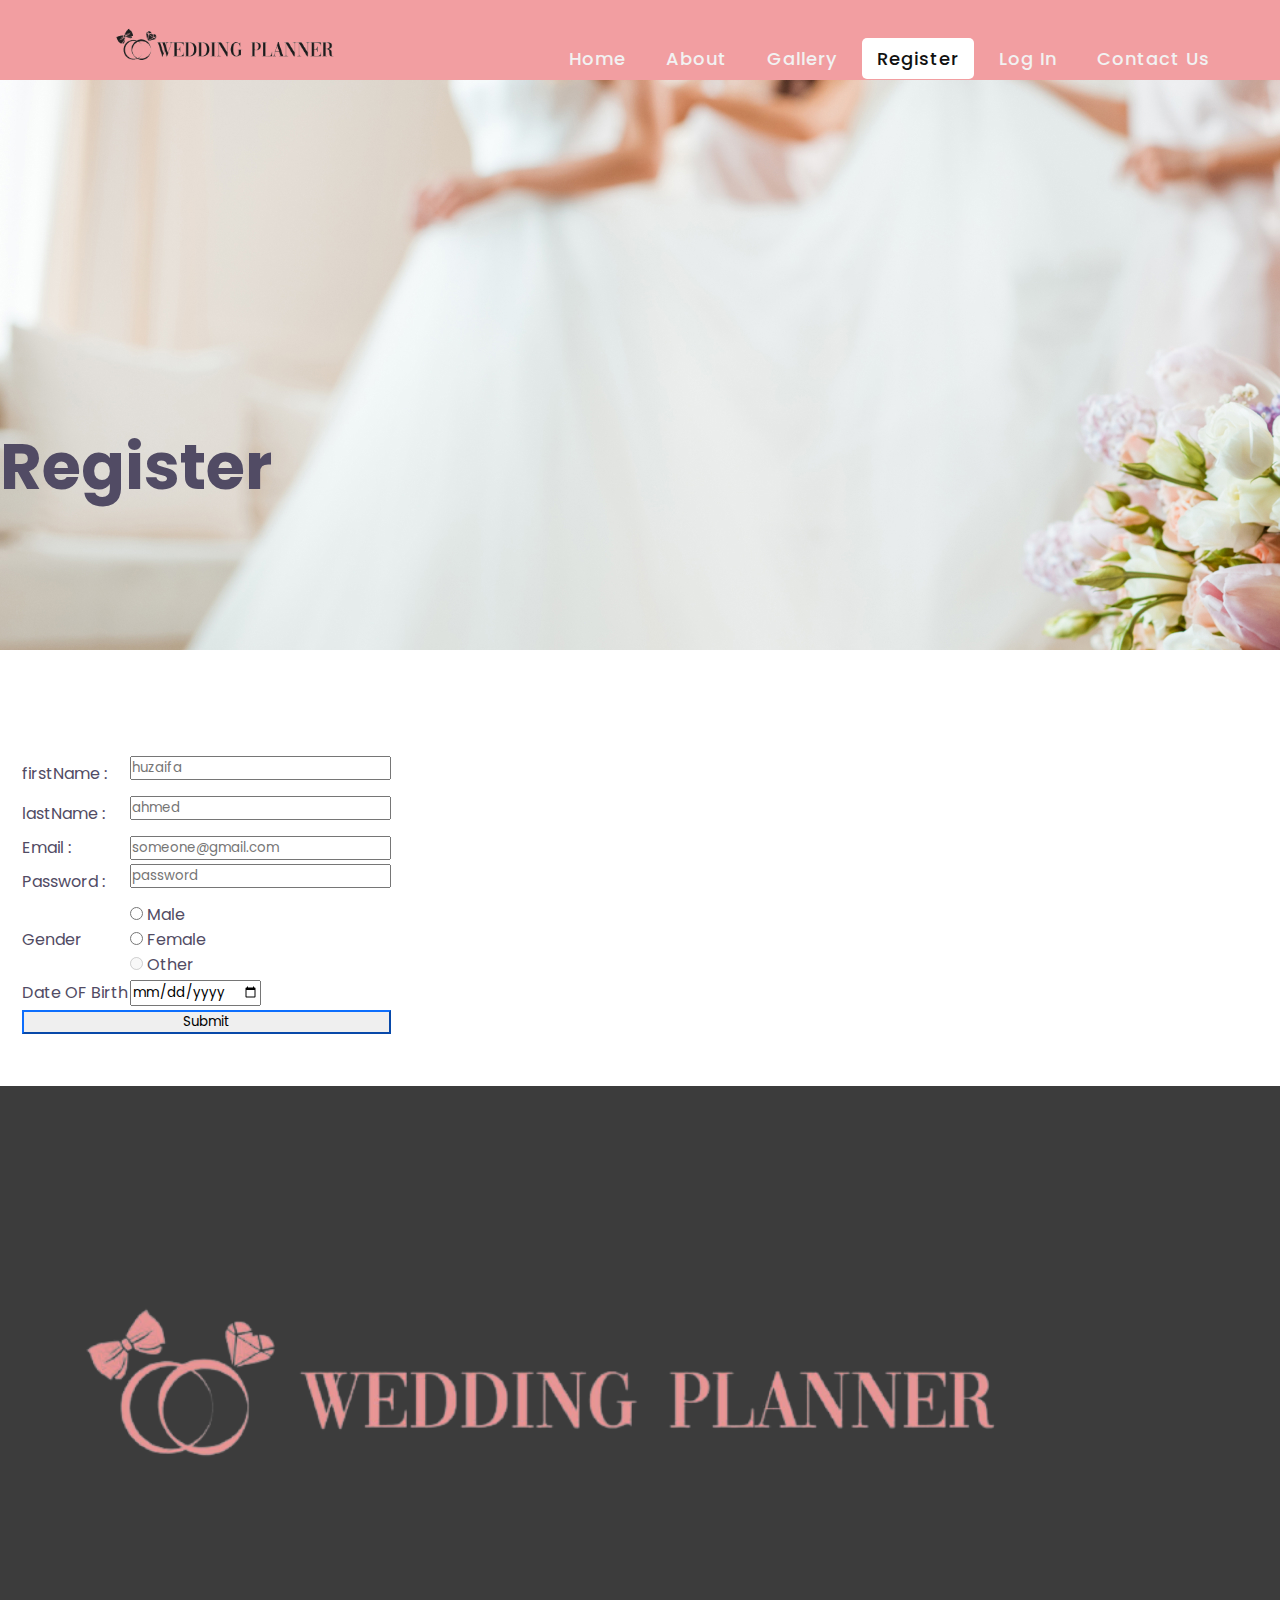
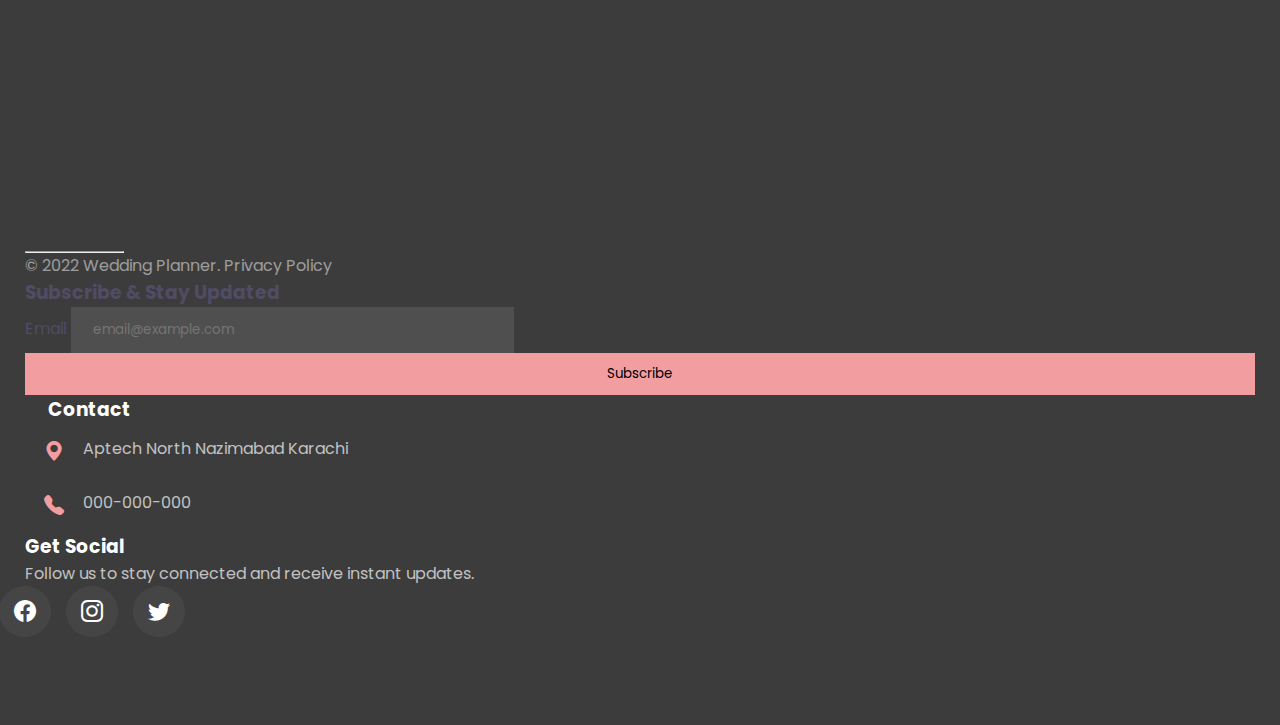
<file: register.html>
<!DOCTYPE html>
<html lang="en">

<head>
    <meta charset="UTF-8">
    <meta http-equiv="X-UA-Compatible" content="IE=edge">
    <meta name="viewport" content="width=device-width, initial-scale=1.0">
    <title>Register</title>
    <!-- css -->
    <link rel="stylesheet" href="style.css">
    <link rel="stylesheet" href="style-5.css">
    <link rel="stylesheet" href="style-2.css">
    <link rel="stylesheet" href="gallery.css">
    <link rel="stylesheet" href="register.css">
    <!-- bootstrap cdn-->
    <link href="https://cdn.jsdelivr.net/npm/bootstrap@5.1.3/dist/css/bootstrap.min.css" rel="stylesheet" integrity="sha384-1BmE4kWBq78iYhFldvKuhfTAU6auU8tT94WrHftjDbrCEXSU1oBoqyl2QvZ6jIW3" crossorigin="anonymous">
    <script src="https://cdn.jsdelivr.net/npm/bootstrap@5.1.3/dist/js/bootstrap.bundle.min.js" integrity="sha384-ka7Sk0Gln4gmtz2MlQnikT1wXgYsOg+OMhuP+IlRH9sENBO0LRn5q+8nbTov4+1p" crossorigin="anonymous"></script>
    <!-- Jquery cdn -->
    <script src="https://code.jquery.com/jquery-3.6.0.js"></script>
    <!-- font awesome -->
    <link rel="stylesheet" href="https://cdnjs.cloudflare.com/ajax/libs/font-awesome/4.7.0/css/font-awesome.min.css">
    <!-- bootstrap icon -->
    <link rel="stylesheet" href="https://cdn.jsdelivr.net/npm/bootstrap-icons@1.7.2/font/bootstrap-icons.css">
    <!-- font awesome -->
    <link rel="stylesheet" href="https://cdnjs.cloudflare.com/ajax/libs/font-awesome/4.7.0/css/font-awesome.min.css">
    <!-- navigation -->
    <link rel="stylesheet" href="https://cdnjs.cloudflare.com/ajax/libs/font-awesome/5.15.3/css/all.min.css" />
    <script>
        function alert() {
            document.getElementsByTagName('h1').style.display = "";
        }
    </script>
</head>

<body>
    <h1 style="display: none;">hello</h1>
    <!-- navigation bar -->
    <nav>
        <div class="logo">
            <img src="images/black-logo.png" id="nav-logos" class="img-fluid nav-logo" alt="">
        </div>
        <input type="checkbox" id="click">
        <label for="click" class="menu-btn">
            <i class="fas fa-bars"></i>
        </label>
        <ul>
            <li><a href="index.html">Home</a></li>
            <li><a href="about.html">About</a></li>
            <li><a href="gallery.html">Gallery</a></li>
            <li><a class="active" href="register.html">Register</a></li>
            <li><a href="signlog.html">Log In</a></li>
            <li><a href="contact.html">Contact Us</a></li>
        </ul>
    </nav>
    <div class="header-img material-parallax parallax ">
        <img src="images/page-img.jpg " class="img-fluid">
    </div>
    <div class="container">
        <div class="row text-center hide justify-content-center">
            <!-- <div class="col-12 col-lg-9"> -->
            <h1 class="contact-heading">Register</h1>
        </div>
        <!-- </div> -->
    </div>

    <form class="form hide" onsubmit="return validation()">
        <table class="table table-hover table-bordered text-center justify-content-center">
            <tr>
                <td><label>firstName :</label></td>
                <td><input class="form-control" type="text" id="username" placeholder="huzaifa">
                    <p id="username-error" class="error"></p>
                </td>

            </tr>
            <tr>
                <td><label>lastName :</label></td>
                <td><input class="form-control" type="text" id="lastname" placeholder="ahmed">
                    <p id="lastname-error" class="error"></p>
                </td>

            </tr>
            <tr>
                <td><label>Email :</label></td>
                <td><input class="form-control" type="email" id="email1" placeholder="someone@gmail.com">
                </td>
            </tr>
            <tr>
                <td><label>Password :</label></td>
                <td><input class="form-control" type="password" id="password" placeholder="password">
                    <p id="password-error" class="error"></p>
                </td>
            </tr>
            <tr>
                <td>Gender</td>
                <td>
                    <div class="form-check form-check-inline">
                        <input class="form-check-input" type="radio" required name="inlineRadioOptions" id="inlineRadio1" value="option1">
                        <label class="form-check-label" for="inlineRadio1">Male</label>
                    </div>
                    <div class="form-check form-check-inline">
                        <input class="form-check-input" type="radio" name="inlineRadioOptions" id="inlineRadio2" value="option2">
                        <label class="form-check-label" for="inlineRadio2">Female</label>
                    </div>
                    <div class="form-check form-check-inline">
                        <input class="form-check-input" type="radio" name="inlineRadioOptions" id="inlineRadio3" value="option3" disabled>
                        <label class="form-check-label" for="inlineRadio3">Other</label>
                    </div>
                </td>
            </tr>
            <tr>
                <td><label>Date OF Birth</label></td>
                <td><input class="form-control" required type="date"></td>
            </tr>
            <tr>
                <td colspan="2">
                    <button id="button" onclick="storage()" type="submit" class="btn btn-success">Submit</button>
                </td>
            </tr>
        </table>
    </form>

    <!-- Footer -->
    <div class="container-fluid hide">
        <div id="footer-row-container" class="row footer-row text-white">
            <div class="col-md-4">
                <!-- Logo -->
                <img src="images/pink-logo.png" id="footer-logo" class="img-fluid logo">
                <p class="footer-para">
                    <iframe src="https://www.google.com/maps/embed?pb=!1m18!1m12!1m3!1d3618.139448255306!2d67.03085831500417!3d24.927318984022445!2m3!1f0!2f0!3f0!3m2!1i1024!2i768!4f13.1!3m3!1m2!1s0x3eb33f90157042d3%3A0x93d609e8bec9a880!2sAptech%20Computer%20Education%20North%20Nazimabad%20Center!5e0!3m2!1sen!2s!4v1641643709776!5m2!1sen!2s"
                        width="300" height="250" style="border:0;" allowfullscreen="" loading="lazy"></iframe>
                </p>
                <hr class="footer-line">
                <p class="footer-para">© 2022 Wedding Planner. Privacy Policy</p>
            </div>
            <div class="col-md-8">
                <div class="email-cont">
                    <!-- search input -->
                    <h3 class="footer-subscribe mb-3">Subscribe & Stay Updated</h3>
                    <form class="row g-3">
                        <div class="col-auto">
                            <label for="email" class="visually-hidden">Email</label>
                            <input type="email" required class="form-control" id="email" placeholder="email@example.com">
                        </div>
                        <div class="col-auto">
                            <button type="submit" class="btn btn-primary btn-subscribe mb-3">Subscribe</button>
                        </div>
                    </form>
                </div>
                <div class="row mt-5 mb-3">
                    <div class="col-md-6">
                        <h3 class="footer-head footer-contact mb-3 ">Contact</h3>
                        <span class="icon-text" style="display: flex;">
                        <i class="bi bi-geo-alt-fill location-icon"></i>
                        <div class="location-footer footer-color">Aptech North Nazimabad Karachi</div>
                    </span>
                        <!-- number -->
                        <span class="icon-text" style="display: flex;">
                        <i class="bi bi-telephone-fill location-icon"></i>
                        <div class="number-footer footer-color">000-000-000</div>
                    </span>
                    </div>
                    <div class="col-md-6">
                        <h3 class="footer-head mb-3">Get Social</h3>
                        <p class="footer-color">Follow us to stay connected and receive instant updates.</p>
                        <!-- Social Media Icon -->
                        <ul class="icon-cont">
                            <li class="list-footer">
                                <a href="https://www.facebook.com/" target="blank"> <i class="bi bi-facebook social-icons"></a></i>
                            </li>
                            <li class="list-footer">
                                <a href="https://www.instagram.com/" target="blank"><i class="bi bi-instagram social-icons"></a></i>
                            </li>
                            <li class="list-footer">
                                <a href="https://twitter.com/?lang=en" target="blank"><i class="bi bi-twitter social-icons"></a></i>
                            </li>
                        </ul>
                    </div>
                </div>
            </div>
        </div>
    </div>

    <script>
        // web  local storage
        function storage() {
            let email = document.getElementById("email1").value;
            let password = document.getElementById("password").value;
            let dropdown = document.getElementById("inputGroupSelect01").value;
            localStorage.setItem("emai", email);
            localStorage.getItem("emai");
            localStorage.setItem("pwd", password);
            localStorage.getItem("pwd");
            localStorage.setItem("drp", dropdown);
            localStorage.getItem("drp");
        }

        // form validation
        let username = document.getElementById("username");
        let lastname = document.getElementById("lastname");
        let password = document.getElementById("password");
        returnValue = 1;

        function validation() {

            if (username.value == "") {
                document.getElementById("username-error").innerHTML = "User Name Is Empty"
                returnValue = 0;
            } else if (username.value.length < 6) {
                document.getElementById("username-error").innerHTML = "At least write a 6 letters"
                returnValue = 0;
            } else {
                document.getElementById("username-error").innerHTML = ""
            }

            if (lastname.value == "") {
                document.getElementById("lastname-error").innerHTML = "Last Name Is Empty";
                returnValue = 0;

            } else if (lastname.value.length <= 5) {
                document.getElementById("lastname-error").innerHTML = "At Least Write a 5 Letters";
                returnValue = 0;
            } else {
                document.getElementById("lastname-error").innerHTML = "";
            }

            if (password.value == "") {
                document.getElementById("password-error").innerHTML = "Password Is Empty";
                returnValue = 0;

            } else if (password.value.length <= 7) {
                document.getElementById("password-error").innerHTML = "At Least Write a 8 Letters";
                returnValue = 0;
            } else {
                document.getElementById("password-error").innerHTML = "";
            }


            if (returnValue) {
                return true;
            } else {
                return false;
            }
        };
        // navigation
        $(document).ready(function() {
            $(".menu-btn").click(function() {
                $(".hide").toggle()
            })
        })
    </script>
</body>

</html>
</file>
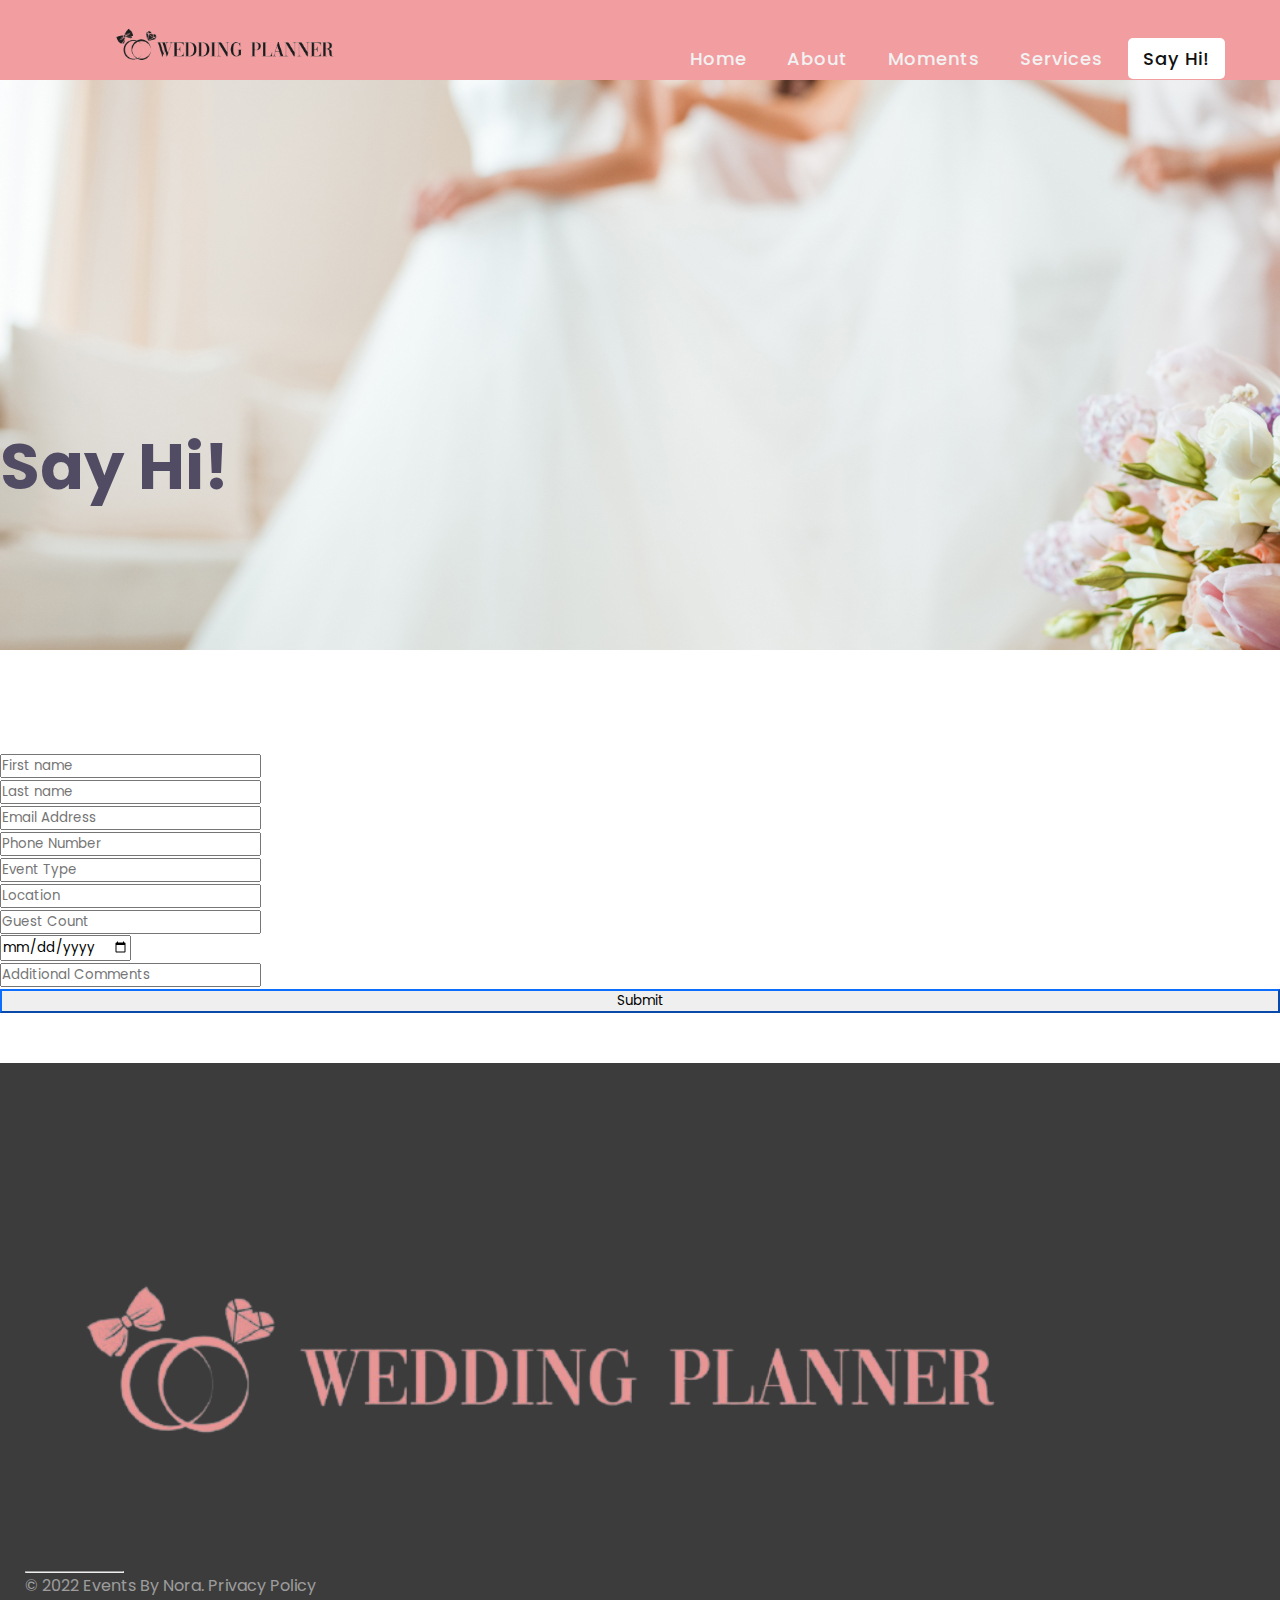
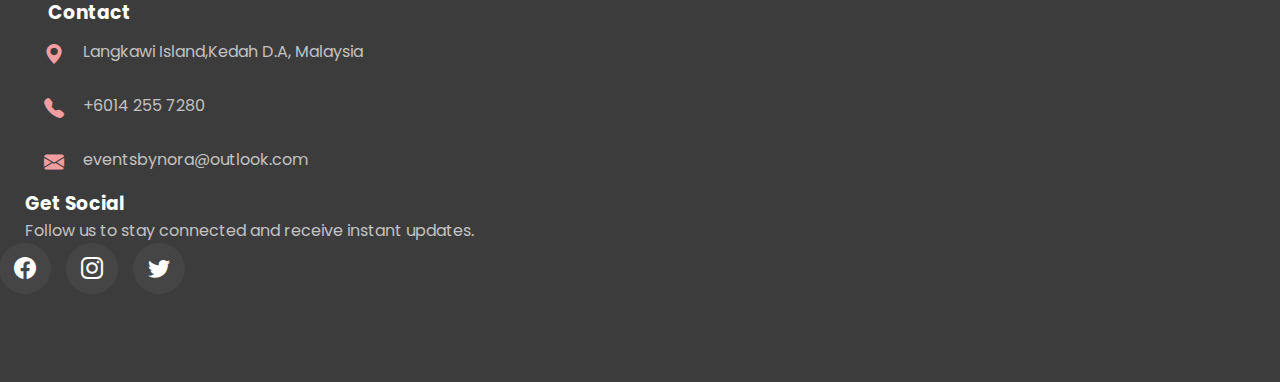
<file: Say Hi.html>
<!DOCTYPE html>
<html lang="en">

<head>
    <meta charset="UTF-8">
    <meta http-equiv="X-UA-Compatible" content="IE=edge">
    <meta name="viewport" content="width=device-width, initial-scale=1.0">
    <title>Contact</title>
    <!-- css -->
    <link rel="stylesheet" href="style.css">
    <link rel="stylesheet" href="style-5.css">
    <link rel="stylesheet" href="style-2.css">
    <link rel="stylesheet" href="gallery.css">
    <link rel="stylesheet" href="contact.css">
    <!-- bootstrap cdn-->
    <link href="https://cdn.jsdelivr.net/npm/bootstrap@5.1.3/dist/css/bootstrap.min.css" rel="stylesheet" integrity="sha384-1BmE4kWBq78iYhFldvKuhfTAU6auU8tT94WrHftjDbrCEXSU1oBoqyl2QvZ6jIW3" crossorigin="anonymous">
    <script src="https://cdn.jsdelivr.net/npm/bootstrap@5.1.3/dist/js/bootstrap.bundle.min.js" integrity="sha384-ka7Sk0Gln4gmtz2MlQnikT1wXgYsOg+OMhuP+IlRH9sENBO0LRn5q+8nbTov4+1p" crossorigin="anonymous"></script>
    <!-- Jquery cdn -->
    <script src="https://code.jquery.com/jquery-3.6.0.js"></script>
    <!-- font awesome -->
    <link rel="stylesheet" href="https://cdnjs.cloudflare.com/ajax/libs/font-awesome/4.7.0/css/font-awesome.min.css">
    <!-- bootstrap icon -->
    <link rel="stylesheet" href="https://cdn.jsdelivr.net/npm/bootstrap-icons@1.7.2/font/bootstrap-icons.css">
    <!-- font awesome -->
    <link rel="stylesheet" href="https://cdnjs.cloudflare.com/ajax/libs/font-awesome/4.7.0/css/font-awesome.min.css">
    <!-- navigation -->
    <link rel="stylesheet" href="https://cdnjs.cloudflare.com/ajax/libs/font-awesome/5.15.3/css/all.min.css" />
</head>

<body>
    <h1 style="display: none;">hello</h1>
    <!-- navigation bar -->
    <nav>
        <div class="logo">
            <img src="images/black-logo.png" id="nav-logos" class="img-fluid nav-logo">
        </div>
        <input type="checkbox" id="click">
        <label for="click" class="menu-btn">
            <i class="fas fa-bars"></i>
        </label>
        <ul>
            <li><a href="index.html">Home</a></li>
            <li><a href="about.html">About</a></li>
            <li><a href="Moments.html">Moments</a></li>
            <li><a href="services.html.html">Services</a></li>
            <li><a class="active" href="Say Hi.html">Say Hi!</a></li>
        </ul>
    </nav>
    <div class="header-img material-parallax parallax hide-contact">
        <img src="images/page-img.jpg " class="img-fluid">
    </div>
    <div class="container hide-contact">
        <div class="row text-center hide justify-content-center">
            <h1 class="contact-heading">Say Hi!</h1>
        </div>
    </div>
    <form>
        <div class="form-row">
          <div class="col-md-6">
            <input type="text" class="form-control" placeholder="First name">
          </div>
          <div class="col-md-6">
            <input type="text" class="form-control" placeholder="Last name">
          </div>
          <div class="col">
            <input type="email" class="form-control" placeholder="Email Address">
          </div>
          <div class="col">
            <input type="number" class="form-control" placeholder="Phone Number">
          </div>
          <div class="col">
            <input type="text" class="form-control" placeholder="Event Type">
          </div>
          <div class="col">
            <input type="text" class="form-control" placeholder="Location">
          </div>
          <div class="col">
            <input type="number" class="form-control" placeholder="Guest Count">
          </div>
          <div class="col">
            <input type="date" class="form-control" placeholder="Proposed Date of Event">
          </div>
          <div class="col">
            <input type="text" class="form-control" placeholder="Additional Comments">
          </div>
        </div>
        <button class="btn btn-primary" type="submit">Submit</button>
      </form>
   
    <!-- Footer -->
    <div class="container-fluid hide-contact">
        <div id="footer-row-container" class="row footer-row text-white">
            <div class="col-md-4">
                <!-- Logo -->
                <img src="images/pink-logo.png" id="footer-logo" class="img-fluid logo">
                <p class="footer-para">
                    <!-- <iframe src="https://www.google.com/maps/embed?pb=!1m18!1m12!1m3!1d3618.139448255306!2d67.03085831500417!3d24.927318984022445!2m3!1f0!2f0!3f0!3m2!1i1024!2i768!4f13.1!3m3!1m2!1s0x3eb33f90157042d3%3A0x93d609e8bec9a880!2sAptech%20Computer%20Education%20North%20Nazimabad%20Center!5e0!3m2!1sen!2s!4v1641643709776!5m2!1sen!2s"
                        width="300" height="250" style="border:0;" allowfullscreen="" loading="lazy"></iframe> -->
                </p>
                <hr class="footer-line">
                <p class="footer-para">© 2022 Events By Nora. Privacy Policy</p>
            </div>
            <div class="col-md-8">
                <div class="email-cont">
                    <!-- search input -->
                    <!-- <h3 class="footer-subscribe mb-3">Subscribe & Stay Updated</h3>
                    <form class="row g-3">
                        <div class="col-auto">
                            <label for="email" class="visually-hidden">Email</label>
                            <input type="email" required class="form-control" id="email" placeholder="email@example.com">
                        </div>
                        <div class="col-auto">
                            <button type="submit" class="btn btn-primary btn-subscribe mb-3">Subscribe</button>
                        </div> -->
                    </form>
                </div>
                <div class="row mt-5 mb-3">
                    <div class="col-md-6">
                        <h3 class="footer-head footer-contact mb-3 ">Contact</h3>
                        <span class="icon-text" style="display: flex;">
                        <i class="bi bi-geo-alt-fill location-icon"></i>
                        <div class="location-footer footer-color">Langkawi Island,Kedah D.A, Malaysia</div>
                    </span>
                        <!-- number -->
                        <span class="icon-text" style="display: flex;">
                            <i class="bi bi-telephone-fill location-icon"></i>
                            <div class="number-footer footer-color">+6014 255 7280</div>
                        </span>
                        <!-- email -->
                        <span class="icon-text" style="display: flex;">
                            <i class="bi bi-envelope-fill location-icon"></i>
                            <div class="number-footer footer-color">eventsbynora@outlook.com</div>
                        </span>
                    </div>
                    <div class="col-md-6">
                        <h3 class="footer-head mb-3">Get Social</h3>
                        <p class="footer-color">Follow us to stay connected and receive instant updates.</p>
                        <!-- Social Media Icon -->
                        <ul class="icon-cont">
                            <li class="list-footer">
                                <a href="https://www.facebook.com/" target="blank"> <i class="bi bi-facebook social-icons"></a></i>
                            </li>
                            <li class="list-footer">
                                <a href="https://www.instagram.com/" target="blank"><i class="bi bi-instagram social-icons"></a></i>
                            </li>
                            <li class="list-footer">
                                <a href="https://twitter.com/?lang=en" target="blank"><i class="bi bi-twitter social-icons"></a></i>
                            </li>
                        </ul>
                    </div>
                </div>
            </div>
        </div>
    </div>

    <script>
        $(document).ready(function() {
            $(".menu-btn").click(function() {
                $(".hide-contact").toggle()
            })
        })
    </script>
</body>

</html>
</file>
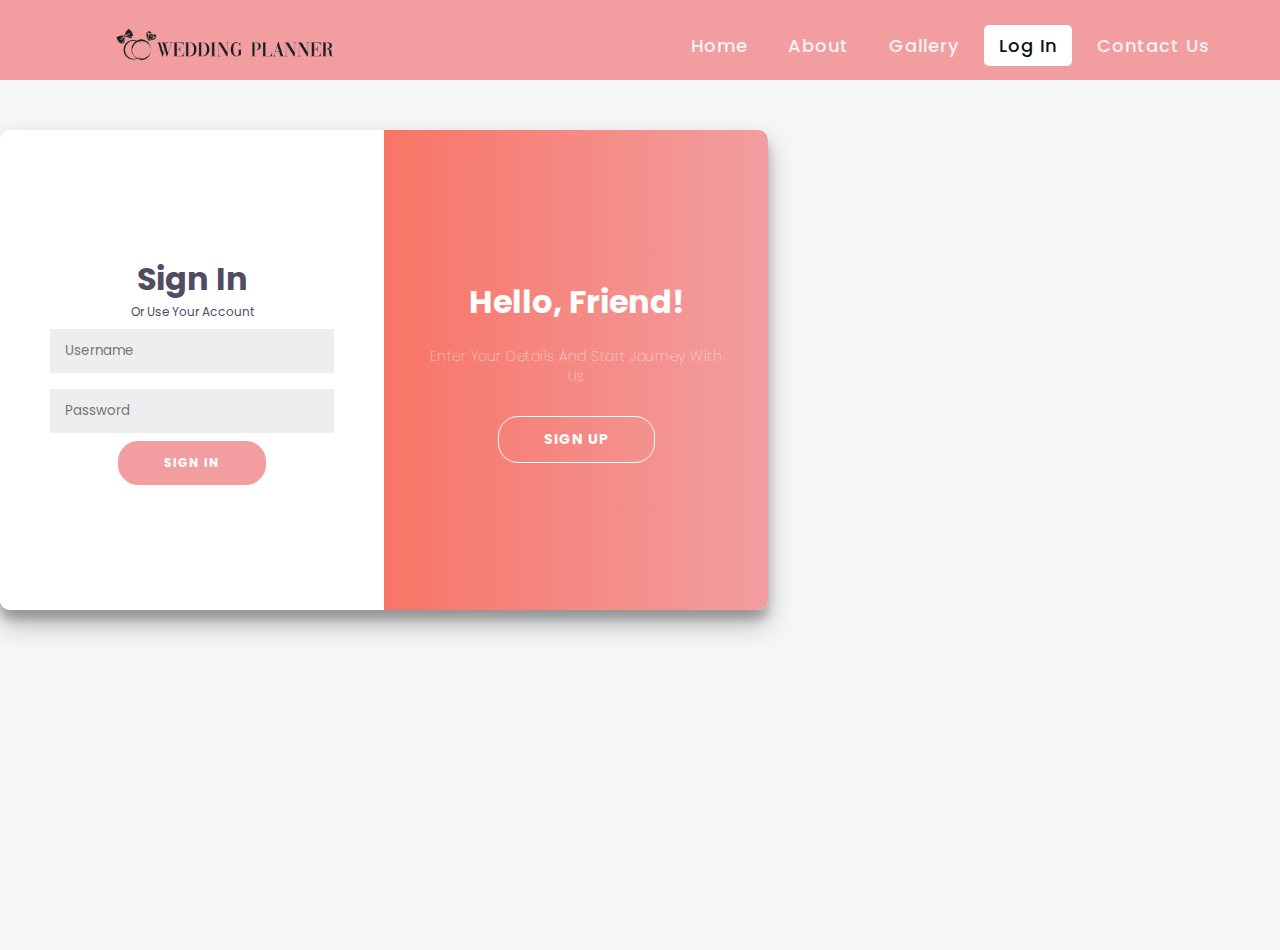
<file: signlog.html>
<!DOCTYPE html>
<html>

<head>
    <title>SignUp and Login</title>
    <link rel="stylesheet" type="text/css" href="login.css.css">
    <link rel="stylesheet" href="https://cdnjs.cloudflare.com/ajax/libs/font-awesome/4.7.0/css/font-awesome.min.css">
    <!-- css -->
    <link rel="stylesheet" href="style.css">
    <link rel="stylesheet" href="style-5.css">
    <link rel="stylesheet" href="style-2.css">
    <!-- Jquery cdn -->
    <script src="https://code.jquery.com/jquery-3.6.0.js"></script>
    <!-- navigation -->
    <link rel="stylesheet" href="https://cdnjs.cloudflare.com/ajax/libs/font-awesome/5.15.3/css/all.min.css" />
</head>

<body>
    <!-- navigation bar -->
    <nav style="margin-bottom: 50px;">
        <div class="logo">
            <img src="images/black-logo.png" id="nav-logos" class="img-fluid nav-logo" alt="">
        </div>
        <input type="checkbox" id="click">
        <label for="click" class="menu-btn">
        <i class="fas fa-bars"></i>
        </label>
        <ul>
            <li><a href="index.html">Home</a></li>
            <li><a href="about.html">About</a></li>
            <li><a href="gallery.html">Gallery</a></li>
            <li><a class="active" href="#">Log In</a></li>
            <li><a href="contact.html">Contact Us</a></li>
        </ul>
    </nav>

    <div class="container hide-login" id="container">
        <div class="form-container sign-in-container">
            <form action="#">
                <h1>Sign In</h1>
                <span>Or Use Your Account</span>
                <input type="text" name="email" placeholder="Username" id="username">
                <input type="text" name="password" required placeholder="Password" id="password">
                <button onclick="Login()">Sign In</button>
                <button style="display:none; margin-top: 10px;" onclick="ForgotPassword()" id="forgotpw">Forgot Password</button>
            </form>
        </div>

        <div class="overlay-container ">
            <div class="overlay">
                <div class="overlay-panel overlay-right">
                    <h1>Hello, Friend!</h1>
                    <p>Enter Your Details And Start Journey With Us</p>
                    <button class="ghost" id="signUp"><a class="sign-up" href="register.html"> Sign Up </a></button>
                </div>
            </div>
        </div>
    </div>

    <!-- Password Retrieval Form -->
    <fieldset class="hide-login" style="display:none" id="pwret">
        <legend>Password Retrieval</legend>

        <!-- Some Hard coded questions that the developer put for the users for when they signup, 
	you can edit questions to whatever you like-->
        <label for="securty">Choose your security question that you picked while signing up:</label>
        <select name="securty" id="securty">
			<option value="Pet">What's the name of your pet?</option>
			<option value="Car">Which is the first car you ever bought?</option>
		</select>

        <!-- Users will put their security answer in this textbox -->
        <input type="text" id="secanswer">
        <br>
        <!-- A button that will check if the answer is right -->
        <button onclick="CheckSec()">Check</button>

        <!-- A new input textbox and button will appear upon entering the correct answer to change/overwrite the pw -->
        <input type="text" id="changepassword" style="display:none;" placeholder="Enter your new password here">

        <button onclick="ChangePassword()" style="display:none;" id="confirmpassword">Confirm Password</button>


    </fieldset>

    <script>
        // Declaring a hard coded user
        let user1 = "huzaifa";
        let user1_pass = "abc";

        function ForgotPassword() {
            document.getElementById("pwret").style.display = "";
        }

        //Only security answer is declared because the questions will already be provided in the pw 
        //retrieval form
        let sec_answer = "catty";

        logintries = 0;

        function Login() {
            // storing user1 and user1_pass to the local storage
            localStorage.setItem('user', user1);
            localStorage.setItem('password', user1_pass);

            // Storing TEXT BOXES DATA IN variables
            var user = document.getElementById("username").value;
            var pw = document.getElementById("password").value;

            // Basic user authentication check
            if (user == user1 && pw == user1_pass) {
                alert("Logged in!");
            } else {
                alert("Wrong credentials");

                //Incrementing logintries variable
                logintries += 1;
            }

            //If logintries variable is greater than 2 then the passworld retrieval fieldset 
            //will be visible to the user
            if (logintries > 2) {
                document.getElementById("forgotpw").style.display = "";
            }
        }

        function CheckSec() {
            let sec = document.getElementById("secanswer").value;
            if (sec == sec_answer) {
                alert("Correct answer");
                document.getElementById("changepassword").style.display = "";
                document.getElementById("confirmpassword").style.display = "";
            } else {
                alert("Wrong Answer");
            }
        }

        function ChangePassword() {
            var newpassword = document.getElementById("changepassword").value;
            user1_pass = newpassword;
            localStorage.setItem('password', user1_pass);
            alert("Your password has been changed");
            document.getElementById("pwret").style.display = "none";
        }

        $(document).ready(function() {
            $(".menu-btn").click(function() {
                $(".hide-login").toggle()
            })
        })
    </script>
</body>

</html>
</file>
<file: style.css>
.para-about {
    color: rgba(21, 21, 21, 0.6);
}

.head-para {
    font-family: ui-sans-serif;
}

.head-para-3 {
    font-family: ui-sans-serif;
    font-size: 20px;
}

.fac-head {
    font-family: ui-sans-serif;
}

.fac-head-2 {
    font-family: ui-sans-serif;
    font-size: 22px;
}

.head-para-2 {
    font-family: ui-sans-serif;
}

#ab-1 {
    padding: 20px 20px;
    /* margin: 10px 10px; */
}

#ab-2 {
    padding: 20px 20px;
    /* margin: 10px 10px; */
}

#ab-3 {
    padding: 20px 20px;
    /* margin: 10px; */
}

.text {
    color: black;
}

.text :hover {
    color: #F29EA1;
}

* ::selection {
    background-color: #F29EA1;
    color: white;
}

.facility-row {
    background: #f7f7f7;
}

h1.title-decorate {
    margin-top: 143px;
}

.title-decorate {
    position: absolute;
    content: '';
    width: 145px;
    height: 21px;
    background: url(images/title-image.png) no-repeat center;
    left: 50%;
    transform: translateX(-50%);
}

p.fac-para {
    margin-top: 35px;
    color: rgba(21, 21, 21, 0.6);
}

.cont-para {
    color: #F29EA1;
}

.caption {
    text-align: center;
    padding: 10px 25px 30px;
    transition: all .5s;
}

.gallery-heading {
    padding-top: 95px;
}

.gallery-heading {
    color: black;
    font-size: 38px;
    font-family: fangsong;
}

h1.title-decorate-2 {
    margin-top: 155px;
}

h1.title-decorate-3 {
    margin-top: 155px;
}

.title-decorate-2 {
    position: absolute;
    content: '';
    width: 145px;
    height: 21px;
    background: url(images/title-image.png) no-repeat center;
    left: 50%;
    transform: translateX(-50%);
}

.title-decorate-3 {
    position: absolute;
    content: '';
    width: 145px;
    height: 21px;
    background: url(images/title-image.png) no-repeat center;
    left: 50%;
    transform: translateX(-50%);
}

.title-decorate-4 {
    position: absolute;
    content: '';
    width: 145px;
    height: 21px;
    background: url(images/title-image.png) no-repeat center;
    left: 50%;
    transform: translateX(-50%);
}

.plan-row {
    background: #f7f7f7;
}

.portion-1 {
    background: #ffffff;
    padding: 50px;
    /* height: 227px; */
}

.point-1 {
    font-size: 50px;
    padding: 13px 21px;
    border-radius: 50%;
    background-color: #f7f7f7;
    width: 91px;
}

.container-content {
    margin-left: 60px;
    position: absolute;
    margin-top: -98px;
    margin-left: 130px;
}

.text-2 {
    color: #F29EA1;
}

.text-2 :hover {
    color: purple;
}

.content-for-planning {
    color: rgba(21, 21, 21, 0.6);
}

.content-for-planning-2 {
    color: rgba(21, 21, 21, 0.6);
}

.content-for-planning-3 {
    color: rgba(21, 21, 21, 0.6);
}

.content-for-planning-4 {
    color: rgba(21, 21, 21, 0.6);
}

.steps {
    background-color: #F29EA1;
    padding: 50px;
    /* height: 288px; */
}

.step-1 {
    color: white !important;
    cursor: pointer;
}

.step {
    font-size: 25px;
    font-weight: 700;
    cursor: pointer;
    color: white !important;
}

.steps-container {
    background: #ffffff !important;
}

.step-1 {
    font-size: 25px;
    font-weight: 700;
}

#inc-para {
    padding: 0px 10px;
}

.portion-2 {
    background: #ffffff;
    padding: 50px;
}

.portion-3 {
    background: #ffffff;
    padding: 50px;
    padding: 50px 38px;
}

.portion-4 {
    background: #ffffff;
    padding: 50px;
}

.container-steps {
    background: #fff;
    margin-bottom: 103px;
}

.client-para {
    margin-top: 35px;
    color: rgba(21, 21, 21, 0.6);
    padding-top: 47px;
    font-size: 21px;
}

.cont-sale {
    background-color: #F29EA1;
    padding: 25px;
}

.check {
    padding: 0px 10px;
    color: green;
}

.icon-corr {
    display: inline-flex;
    padding: 5px;
}

.price-head {
    color: white;
    font-family: ui-monospace;
}

.price-sale {
    color: #3f3333;
    font-size: 40px;
}

.container-sale {
    padding-top: 80px !important;
}

.btn {
    width: 100%;
    border-color: #0d6efd;
}


/* media quries */


/* .col-lg-3.container-sale.mt-5 {
padding: 69px;
} */

@media screen and (min-width:300px) and (max-width:812px) {
    .content-header {
        position: absolute;
        top: 56px !important;
        color: white;
        left: 19px !important;
    }
    .container-sale {
        padding: 20px 30px !important;
    }
    #footer-row-container {
        margin-top: 80px !important;
    }
    .content-header {
        position: absolute;
        top: 56px !important;
        color: white;
        left: 19px !important;
    }
    .heading-header {
        font-size: 27px !important;
        font-family: ui-monospace;
        color: white;
    }
    .heading-header-2 {
        font-family: ui-monospace;
        font-size: 18px !important;
        color: white;
        line-height: 22px !important;
        margin-top: 0px !important;
        margin-left: 0px !important;
        text-align: center;
    }
    .header-para {
        color: yellow;
        font-size: 11px !important;
    }
    h1.title-decorate-3 {
        margin-top: 193px;
    }
    #blog-container-3 {
        margin-top: 422px !important;
    }
    #blog-container-2 {
        margin-top: 175px !important;
    }
    .steps {
        background-color: #F29EA1;
        padding: 50px;
        margin-top: -64px !important;
    }
    .caption-blog {
        transition: all .5s;
        background: #dad3d3;
        position: absolute;
        width: 351px !important;
    }
    h1.title-decorate-4 {
        margin-top: 100px;
        width: 100%;
    }
    .plan-row {
        background: #f7f7f7;
        padding: -91px !important;
        margin: 0px !important;
    }
    #email {
        width: 310px !important;
        padding: 11px 20px;
        background: rgba(255, 255, 255, 0.1);
        border-color: transparent;
        color: rgba(255, 255, 255, 0.8);
    }
    .area-top {
        font-size: 11px;
    }
    .head-para-2 {
        font-size: 15px;
    }
    .inc-step {
        font-size: 15px;
    }
    .head-para {
        font-size: 11px;
        padding: 0px 5px;
    }
    h1.title-decorate-4 {
        margin-top: 80px;
        width: 100%;
    }
}

h4.fac-head.mt-3 {
    font-size: 24px;
}


/* ipad */


/* @media screen and (min-width:700px) and (max-width:1100px) {
#pre-cont {
    margin-left: -332px;
    position: relative;
    top: 450px;
    margin-bottom: 500px;
}
#basic-cont {
    position: relative;
    padding-top: 200px !important;
    left: -238px;
    top: -150px;
}
.container-sale {
    position: relative;
    left: -250px;
    margin-left: 151px;
    padding-top: 200px !important;
    top: -150px;
}
#price-plan-heading {
    position: relative;
    text-align: center;
}
#blog-container-3 {
    margin-left: 1px;
    left: -45px !important;
    position: relative;
}
#blog-container-2 {
    margin-top: 60px;
    margin-top: 463px !important;
    margin-bottom: 50px;
    margin-left: 0px;
    position: relative;
    left: -175px;
    top: 39px;
}
#blog-container {
    margin-top: 60px;
    position: relative;
    left: 80px;
}
#first-blog {
    max-width: 151% !important;
    height: auto;
}
.btn-parra {
    width: 21%;
    padding: 14px 0px !important;
    background-color: #F29EA1;
    border: 0px;
    position: relative;
    top: -42px;
}


#parra-heading {
    color: white;
    font-size: 28px;
}
.title-decorate-4 {
    margin-top: 97px;
    width: 100%;
}
.heading-parra-bottom {
    font-size: 15px;
}
h1.title-decorate-4.text-center {
    margin-top: 93px;
}
#pre-cont {
    margin-left: -214px;
    position: relative;
    top: -149px;
    left: 28px;
    margin-bottom: 500px;
}
}


@media screen and (min-width:1000px) and (max-height:1100px) {
.container-sale {
    margin-left: 63px;
}
#pre-cont {
    position: relative;
    top: 0px;
    left: 0px;
}
}

*/

@media screen and (min-width:700px) and (max-height:1100px) {
    .caption-blog-1 {
        transition: all .5s;
        background: #dad3d3;
        position: absolute;
        width: 360px !important;
    }
    h1.title-decorate-3 {
        margin-top: 156px;
    }
    .steps {
        background-color: #F29EA1;
        /* padding: 50px; */
        height: 340px;
        margin-top: 0px;
    }
    .btn-cont {
        padding-top: 63px;
    }
    .step {
        font-size: 20px;
        font-weight: 700;
        cursor: pointer;
        color: white;
    }
    .step-1 {
        font-size: 20px;
        font-weight: 700;
    }
}

@media screen and (min-width:813px) and (max-height:950px) {
    h5.area-top {
        font-size: 18px;
    }
    h4.head-para {
        font-size: 17px;
        padding-top: 3px;
    }
    .steps {
        height: 311px;
    }
}

.btn-cont {
    padding-top: 0px;
    height: 288px;
}

.steps {
    height: 288px;
}

h2#price-plan-heading {
    text-align: center;
}

#blog-container {
    margin-top: 60px;
}

#blog-container-2 {
    margin-top: 60px;
}

#blog-container-3 {
    margin-top: 60px;
}

.blog-para {
    color: #F29EA1;
}

.Blog-Heading {
    color: black;
    font-family: 'bootstrap-icons';
}

.caption-blog {
    transition: all .5s;
    background: #dad3d3;
    position: absolute;
    width: 371px;
}

.caption-blog-1 {
    transition: all .5s;
    background: #dad3d3;
    position: absolute;
    width: 350px
}

.text-blog,
.content-blog {
    padding: 15px;
}

.para-blog-3 {
    line-height: 24px;
    padding-top: 10px;
}

.btn-blog {
    width: 88px;
    background-color: #F29EA1 !important;
    border: 0px !important;
    padding: 3px !important;
    font-family: ui-sans-serif;
    font-size: 18px !important;
}

.text-blog :hover {
    color: #F29EA1 !important;
    transition: 0.6s ease;
}

#blog-row {
    margin-bottom: 169px !important;
}

.footer-row {
    background-color: #3c3c3c !important;
    padding: 88px 25px;
}

.footer-para {
    color: rgba(255, 255, 255, 0.5);
}

hr.footer-line {
    width: 99px;
}

.footer-color {
    color: rgba(255, 255, 255, 0.7) !important;
}

.footer-head {
    color: #fff;
}

.location-icon {
    color: #F29EA1;
    padding: 0px 19px;
    font-size: 20px;
}

.icon-text {
    padding: 12px 0px;
}

#email {
    width: 443px;
    padding: 11px 20px;
    background: rgba(255, 255, 255, 0.1);
    border-color: transparent;
    color: rgba(255, 255, 255, 0.8);
}

.btn-subscribe {
    padding: 11px 30px !important;
    border: 0px !important;
    background-color: #F29EA1 !important;
}

.footer-contact {
    padding: 0px 23px;
}

.logo {
    width: 230px;
}

.list-footer {
    display: inline-block;
    padding: 9px 15px;
    background: rgba(255, 255, 255, 0.05);
    color: #ffffff !important;
    border-radius: 72%;
    margin-left: 11px;
}

.social-icons {
    font-size: 22px !important;
}

.icon-cont {
    margin: 0px -37px;
}

.icon-cont :hover {
    background-color: #F29EA1;
}

#main-img {
    /* background-image: url(images/main-img.jpg); */
    background-size: cover;
    background-color: #232323;
    overflow: hidden;
    opacity: 1;
    position: relative;
    margin: -11px;
}

.main-img-header {
    opacity: 0.7;
    background-size: cover;
}

.heading-header {
    font-size: 70px;
    font-family: ui-monospace;
    color: white;
}

.heading-header-2 {
    font-family: ui-monospace;
    font-size: 33px;
    color: white;
    line-height: 50px;
    margin-top: 30px;
    margin-left: -70px;
    text-align: center;
}

.header-para {
    color: yellow;
}

.facility-row {
    padding-bottom: 53px;
}

.parallax-img {
    display: block;
}


/* transition */

.img-hover-zoom--colorize img {
    transition: transform .5s, filter 1.5s ease-in-out;
    filter: grayscale(100%);
}

.img-hover-zoom--colorize:hover img {
    filter: grayscale(0);
    transform: scale(1.1);
}

.img-hover-zoom {
    overflow: hidden;
}

.img-hover-zoom {
    overflow: hidden;
}

.img-hover-zoom img {
    transition: transform .5s ease;
}

.img-hover-zoom:hover img {
    transform: scale(1.5);
}

#post-row {
    margin-top: 29px;
}

.icon {
    color: #F29EA1;
}

div#footer-row-container {
    margin-top: 50px;
}

.content-header {
    position: absolute;
    top: 205px;
    color: white;
    left: 100px;
}

.caption {
    height: 128px;
}

img#nav-logos {
    width: 250px;
    margin-top: -14px;
}

#footer-logo {
    width: 84%;
}


/* navigation */

@import url('https://fonts.googleapis.com/css?family=Poppins:400,500,600,700&display=swap');
* {
    margin: 0;
    padding: 0;
    box-sizing: border-box;
    font-family: 'Poppins', sans-serif;
}

.show {
    display: block;
}

nav {
    display: flex;
    height: 80px;
    width: 100%;
    background: #F29EA1;
    align-items: center;
    justify-content: space-between;
    padding: 0 50px 0 100px;
    flex-wrap: wrap;
}

nav .logo {
    color: #fff;
    font-size: 35px;
    font-weight: 600;
}

nav ul {
    display: flex;
    flex-wrap: wrap;
    list-style: none;
}

nav ul li {
    margin: 0 5px;
}

nav ul li a {
    color: #f2f2f2;
    text-decoration: none;
    font-size: 18px;
    font-weight: 500;
    padding: 8px 15px;
    border-radius: 5px;
    letter-spacing: 1px;
    transition: all 0.3s ease;
}

nav ul li a.active,
nav ul li a:hover {
    color: #111;
    background: #fff;
}

nav .menu-btn i {
    color: #fff;
    font-size: 22px;
    cursor: pointer;
    display: none;
}

input[type="checkbox"] {
    display: none;
}

@media (max-width: 1000px) {
    nav {
        padding: 0 40px 0 50px;
    }
}

@media (max-width: 920px) {
    nav .menu-btn i {
        display: block;
    }
    #click:checked~.menu-btn i:before {
        content: "\f00d";
    }
    nav ul {
        position: fixed;
        top: 80px;
        left: -100%;
        background: #111;
        height: 100vh;
        width: 100%;
        text-align: center;
        display: block;
        transition: all 0.3s ease;
    }
    #click:checked~ul {
        left: 0;
    }
    nav ul li {
        width: 100%;
        margin: 40px 0;
    }
    nav ul li a {
        width: 100%;
        margin-left: -100%;
        display: block;
        font-size: 20px;
        transition: 0.6s cubic-bezier(0.68, -0.55, 0.265, 1.55);
    }
    #click:checked~ul li a {
        margin-left: 0px;
    }
    nav ul li a.active,
    nav ul li a:hover {
        background: none;
        color: cyan;
    }
}

.content {
    position: absolute;
    top: 50%;
    left: 50%;
    transform: translate(-50%, -50%);
    text-align: center;
    z-index: -1;
    width: 100%;
    padding: 0 30px;
    color: #1b1b1b;
}

.content div {
    font-size: 40px;
    font-weight: 700;
}

.nav-logo {
    width: 199px;
}

.sticky {
    top: 0;
    position: fixed;
    width: 100%;
    transition: 2s ease-in;
}

.social-icons {
    color: white !important;
}
</file>
<file: style-5.css>
.rounded-lg {
    border-radius: 1rem !important;
}

.text-small {
    font-size: 0.9rem !important;
}

.custom-separator {
    width: 5rem;
    height: 6px;
    border-radius: 1rem;
}

.text-uppercase {
    letter-spacing: 0.2em;
}

body {
    color: #514B64;
    min-height: 100vh;
}

#price-section {
    background-color: #f7f7f7;
}

.port {
    margin-bottom: 70px;
}

.form {
    margin: 20px;
    width: 87%;
}

.error {
    color: red;
    text-align: left;
    padding: 10px 0px 2px 5px;
    font-family: system-ui;
}

form.form {
    position: relative;
    margin-top: 0px;
}

#reg-sub {
    text-decoration: none;
    color: white;
}

.contact-heading {
    position: relative;
    top: -238px;
    font-size: 64px;
}

@media screen and (min-width:300px) and (max-width:812px) {
    form.form {
        position: relative;
        margin-top: 0px;
    }
    .contact-heading {
        position: relative;
        top: -81px;
        font-size: 36px;
    }
    /* h1#contact-heading-2 {
        position: relative;
        top: 102px;
        font-size: 50px;
    } */
    h1#gal-head-2 {
        position: relative;
        top: 55px;
        font-size: 40px;
    }
}
</file>
<file: style-2.css>
@import url('https://fonts.googleapis.com/css?family=Poppins:400,500,600,700&display=swap');
* {
    margin: 0;
    padding: 0;
    box-sizing: border-box;
    font-family: 'Poppins', sans-serif;
}

.show{
    display: block;
}

nav {
    display: flex;
    height: 80px;
    width: 100%;
    background: #F29EA1;
    align-items: center;
    justify-content: space-between;
    padding: 0 50px 0 100px;
    flex-wrap: wrap;
}

nav .logo {
    color: #fff;
    font-size: 35px;
    font-weight: 600;
}

nav ul {
    display: flex;
    flex-wrap: wrap;
    list-style: none;
}

nav ul li {
    margin: 0 5px;
}

nav ul li a {
    color: #f2f2f2;
    text-decoration: none;
    font-size: 18px;
    font-weight: 500;
    padding: 8px 15px;
    border-radius: 5px;
    letter-spacing: 1px;
    transition: all 0.3s ease;
}

nav ul li a.active,
nav ul li a:hover {
    color: #111;
    background: #fff;
}

nav .menu-btn i {
    color: #fff;
    font-size: 22px;
    cursor: pointer;
    display: none;
}

input[type="checkbox"] {
    display: none;
}

@media (max-width: 1000px) {
    nav {
        padding: 0 40px 0 50px;
    }
}

@media (max-width: 920px) {
    nav .menu-btn i {
        display: block;
    }
    #click:checked~.menu-btn i:before {
        content: "\f00d";
    }
    nav ul {
        position: fixed;
        top: 80px;
        left: -100%;
        background: #111;
        height: 100vh;
        width: 100%;
        text-align: center;
        display: block;
        transition: all 0.3s ease;
    }
    #click:checked~ul {
        left: 0;
    }
    nav ul li {
        width: 100%;
        margin: 40px 0;
    }
    nav ul li a {
        width: 100%;
        margin-left: -100%;
        display: block;
        font-size: 20px;
        transition: 0.6s cubic-bezier(0.68, -0.55, 0.265, 1.55);
    }
    #click:checked~ul li a {
        margin-left: 0px;
    }
    nav ul li a.active,
    nav ul li a:hover {
        background: none;
        color: cyan;
    }
}

.content {
    position: absolute;
    top: 50%;
    left: 50%;
    transform: translate(-50%, -50%);
    text-align: center;
    z-index: -1;
    width: 100%;
    padding: 0 30px;
    color: #1b1b1b;
}

.content div {
    font-size: 40px;
    font-weight: 700;
}

.nav-logo {
    width: 199px;
}

.sticky {
    top: 0;
    position: fixed;
    width: 100%;
    transition: 2s ease-in;
}


/* footer above img css*/

.img-footer-2 {
    background-image: url("images/parallax-img.jpg");
    padding: 237px;
    background-repeat: no-repeat;
}

#container-img-parra-2 {
    position: relative;
    top: -180px;
}

h2#parra-heading {
    font-size: 46px;
    font-family: emoji;
    line-height: 88px;
}

.heading-parra-bottom {
    font-size: 20px;
    line-height: 39px;
}

.title-decorate-6 {
    position: absolute;
    content: '';
    width: 145px;
    height: 21px;
    background: url(images/title-image.png) no-repeat center;
    left: 50%;
    transform: translateX(-50%);
    top: 88px;
}

.btn-parra {
    padding: 16px !important;
    border: 0px;
}


/* media */

@media screen and (min-width:300px) and (max-width:812px) {
    h2#parra-heading {
        font-size: 28px;
        font-family: emoji;
        line-height: 41px;
    }
    .heading-parra-bottom {
        font-size: 21px;
        font-family: sans-serif;
    }
}

@media screen and (min-width:700px) and (max-width:1100px) {
    h2#parra-heading {
        font-size: 33px;
        font-family: emoji;
        line-height: 41px;
    }
    .heading-parra-bottom {
        font-size: 21px;
        font-family: sans-serif;
    }
    .title-decorate-6 {
        top: 62px;
    }
    .img-footer-2 {
        background-image: url(images/parallax-img.jpg);
        padding: 225px 237px;
        padding-bottom: 148px;
        background-repeat: no-repeat;
        height: 0px;
    }
}

@media screen and (min-width:456px) and (max-width:699px) {
    .title-decorate-4 {
        top: 54px;
    }
}

@media screen and (min-width:150px) and (max-width:300px) {
    h2#parra-heading {
        font-size: 22px;
        font-family: emoji;
        line-height: 40px;
    }
}

h1#gal-head-2,
#ab-head {
    position: relative;
    top: 105px;
    font-size: 50px;
}

@media screen and (min-width:300px) and (max-width:812px) {
    h1#gal-head-2,
    #ab-head {
        position: relative;
        top: 55px;
        font-size: 40px;
    }
}

h1.title-decorate-4.text-center {
    position: relative;
    top: 183px;
}

#our-team-head {
    position: relative;
    top: -250px;
}

div#card-row {
    position: relative;
    top: -250px;
    margin-bottom: -200px;
}
</file>
<file: gallery.css>
/* gallery page */

.breadcrumbs-custom {
    position: relative;
    padding: 315px 0 65px;
    text-align: center;
    background: linear-gradient( 193.03deg, #151515 -28.3%, rgba(21, 21, 21, 0.26) 112.54%);
}

div#gallery-img-container {
    margin-top: 349px;
}

.parallax-content {
    position: relative;
    z-index: 1;
}

.gallery-header-top {
    position: absolute;
}

.col-12.col-lg-9 {
    position: absolute;
    top: 104px;
    text-align: center;
}

#gallery-img-container {
    margin-bottom: 30px;
}

.li-gallery {
    padding: 39px 13px;
    list-style: none;
}

.home-anc {
    text-decoration: none;
    color: black;
    font-weight: 600;
    cursor: pointer;
}

.li-gallery.icon {
    font-size: 32px;
    padding: 28px 0px;
}


/* media */

@media screen and (min-width:300px) and (max-width:900px) {
    .col-12.col-lg-9 {
        position: absolute;
        top: 26px;
        text-align: center;
    }
    h1 {
        font-size: 29px;
    }
    dl,
    ol,
    ul {
        margin-top: -37px;
        margin-bottom: 1rem;
    }
    div#gallery-img-container {
        margin-top: 75px;
    }
}

@media screen and (min-width:700px) and (max-width:1100px) {
    div#gallery-img-container {
        margin-top: 161px;
    }
}

@media screen and (min-width: 1000px) and (max-width: 1400px) {
    div#gallery-img-container {
        margin-top: 315px;
    }
}


/* transition */

.img-hover-zoom--colorize img {
    transition: transform .5s, filter 1.5s ease-in-out;
    filter: grayscale(100%);
}

.img-hover-zoom--colorize:hover img {
    filter: grayscale(0);
    transform: scale(1.1);
}

.img-hover-zoom {
    overflow: hidden;
}

.img-hover-zoom {
    overflow: hidden;
}

.img-hover-zoom img {
    transition: transform .5s ease;
}

.img-hover-zoom:hover img {
    transform: scale(1.5);
}


/* navigation */

@import url('https://fonts.googleapis.com/css?family=Poppins:400,500,600,700&display=swap');
* {
    margin: 0;
    padding: 0;
    box-sizing: border-box;
    font-family: 'Poppins', sans-serif;
}

.show {
    display: block;
}

nav {
    display: flex;
    height: 80px;
    width: 100%;
    background: #F29EA1;
    align-items: center;
    justify-content: space-between;
    padding: 0 50px 0 100px;
    flex-wrap: wrap;
}

nav .logo {
    color: #fff;
    font-size: 35px;
    font-weight: 600;
}

nav ul {
    display: flex;
    flex-wrap: wrap;
    list-style: none;
}

nav ul li {
    margin: 0 5px;
}

nav ul li a {
    color: #f2f2f2;
    text-decoration: none;
    font-size: 18px;
    font-weight: 500;
    padding: 8px 15px;
    border-radius: 5px;
    letter-spacing: 1px;
    transition: all 0.3s ease;
}

nav ul li a.active,
nav ul li a:hover {
    color: #111;
    background: #fff;
}

nav .menu-btn i {
    color: #fff;
    font-size: 22px;
    cursor: pointer;
    display: none;
}

input[type="checkbox"] {
    display: none;
}

@media (max-width: 1000px) {
    nav {
        padding: 0 40px 0 50px;
    }
}

@media (max-width: 920px) {
    nav .menu-btn i {
        display: block;
    }
    #click:checked~.menu-btn i:before {
        content: "\f00d";
    }
    nav ul {
        position: fixed;
        top: 113px !important;
        left: -100%;
        background: #111;
        height: 100vh;
        width: 100%;
        text-align: center;
        display: block;
        transition: all 0.3s ease;
    }
    #click:checked~ul {
        left: 0;
    }
    nav ul li {
        width: 100%;
        margin: 40px 0;
    }
    nav ul li a {
        width: 100%;
        margin-left: -100%;
        display: block;
        font-size: 20px;
        transition: 0.6s cubic-bezier(0.68, -0.55, 0.265, 1.55);
    }
    #click:checked~ul li a {
        margin-left: 0px;
    }
    nav ul li a.active,
    nav ul li a:hover {
        background: none;
        color: cyan;
    }
}

.content {
    position: absolute;
    top: 50%;
    left: 50%;
    transform: translate(-50%, -50%);
    text-align: center;
    z-index: -1;
    width: 100%;
    padding: 0 30px;
    color: #1b1b1b;
}

.content div {
    font-size: 40px;
    font-weight: 700;
}

.nav-logo {
    width: 199px;
}

.sticky {
    top: 0;
    position: fixed;
    width: 100%;
    transition: 2s ease-in;
}
</file>
<file: register.css>
@media (max-width: 920px) {
    nav .menu-btn i {
        display: block;
    }
    #click:checked~.menu-btn i:before {
        content: "\f00d";
    }
    nav ul {
        position: fixed;
        top: 80px !important;
        left: -100%;
        background: #111;
        height: 100vh;
        width: 100%;
        text-align: center;
        display: block;
        transition: all 0.3s ease;
    }
    #click:checked~ul {
        left: 0;
    }
    nav ul li {
        width: 100%;
        margin: 40px 0;
    }
    nav ul li a {
        width: 100%;
        margin-left: -100%;
        display: block;
        font-size: 20px;
        transition: 0.6s cubic-bezier(0.68, -0.55, 0.265, 1.55);
    }
    #click:checked~ul li a {
        margin-left: 0px;
    }
    nav ul li a.active,
    nav ul li a:hover {
        background: none;
        color: cyan;
    }
}
</file>
<file: contact.css>
@import url('https://fonts.googleapis.com/css?family=Poppins:400,500,600,700&display=swap');
* {
    margin: 0;
    padding: 0;
    box-sizing: border-box;
    font-family: 'Poppins', sans-serif;
}

.show {
    display: block;
}

nav {
    display: flex;
    height: 80px;
    width: 100%;
    background: #F29EA1;
    align-items: center;
    justify-content: space-between;
    padding: 0 50px 0 100px;
    flex-wrap: wrap;
}

nav .logo {
    color: #fff;
    font-size: 35px;
    font-weight: 600;
}

nav ul {
    display: flex;
    flex-wrap: wrap;
    list-style: none;
}

nav ul li {
    margin: 0 5px;
}

nav ul li a {
    color: #f2f2f2;
    text-decoration: none;
    font-size: 18px;
    font-weight: 500;
    padding: 8px 15px;
    border-radius: 5px;
    letter-spacing: 1px;
    transition: all 0.3s ease;
}

nav ul li a.active,
nav ul li a:hover {
    color: #111;
    background: #fff;
}

nav .menu-btn i {
    color: #fff;
    font-size: 22px;
    cursor: pointer;
    display: none;
}

input[type="checkbox"] {
    display: none;
}

@media (max-width: 1000px) {
    nav {
        padding: 0 40px 0 50px;
    }
}

@media (max-width: 920px) {
    nav .menu-btn i {
        display: block;
    }
    #click:checked~.menu-btn i:before {
        content: "\f00d";
    }
    nav ul {
        position: fixed;
        top: 80px !important;
        left: -100%;
        background: #111;
        height: 100vh;
        width: 100%;
        text-align: center;
        display: block;
        transition: all 0.3s ease;
    }
    #click:checked~ul {
        left: 0;
    }
    nav ul li {
        width: 100%;
        margin: 40px 0;
    }
    nav ul li a {
        width: 100%;
        margin-left: -100%;
        display: block;
        font-size: 20px;
        transition: 0.6s cubic-bezier(0.68, -0.55, 0.265, 1.55);
    }
    #click:checked~ul li a {
        margin-left: 0px;
    }
    nav ul li a.active,
    nav ul li a:hover {
        background: none;
        color: cyan;
    }
}

.content {
    position: absolute;
    top: 50%;
    left: 50%;
    transform: translate(-50%, -50%);
    text-align: center;
    z-index: -1;
    width: 100%;
    padding: 0 30px;
    color: #1b1b1b;
}

.content div {
    font-size: 40px;
    font-weight: 700;
}

.nav-logo {
    width: 199px;
}

.sticky {
    top: 0;
    position: fixed;
    width: 100%;
    transition: 2s ease-in;
}
</file>
<file: login.css.css>
* {
    box-sizing: border-box;
}

body {
    background: #f6f5f7;
    /* display: flex; */
    justify-content: center;
    align-items: center;
    flex-direction: column;
    font-family: 'Montserrat', sans-serif;
    height: 100vh;
    margin-bottom: 50px;
}

h1 {
    font-weight: bold;
    margin: 0;
}

h2 {
    text-align: center;
}

p {
    font-size: 14px;
    font-weight: 100;
    line-height: 20px;
    letter-spacing: 0.5px;
    margin: 20px 0 30px;
}

span {
    font-size: 12px;
}

a {
    color: #333;
    font-size: 14px;
    text-decoration: none;
    margin: 15px 0;
}

button {
    border-radius: 20px;
    border: 1px solid #f29EA1;
    background-color: #f29EA1;
    color: #FFFFFF;
    font-size: 12px;
    font-weight: bold;
    padding: 12px 45px;
    letter-spacing: 1px;
    text-transform: uppercase;
    transition: transform 80ms ease-in;
}

button:active {
    transform: scale(0.95);
}

button:focus {
    outline: none;
}

button.ghost {
    background-color: transparent;
    border-color: #FFFFFF;
}

form {
    background-color: #FFFFFF;
    display: flex;
    align-items: center;
    justify-content: center;
    flex-direction: column;
    padding: 0 50px;
    height: 100%;
    text-align: center;
}

input {
    background-color: #eee;
    border: none;
    padding: 12px 15px;
    margin: 8px 0;
    width: 100%;
}

.container {
    background-color: #fff;
    border-radius: 10px;
    box-shadow: 0 14px 28px rgba(0, 0, 0, 0.25), 0 10px 10px rgba(0, 0, 0, 0.22);
    position: relative;
    overflow: hidden;
    width: 768px;
    max-width: 100%;
    min-height: 480px;
}

.form-container {
    position: absolute;
    top: 0;
    height: 100%;
    transition: all 0.6s ease-in-out;
}

.sign-in-container {
    left: 0;
    width: 50%;
    z-index: 2;
}

.container.right-panel-active .sign-in-container {
    transform: translateX(100%);
}

.sign-up-container {
    left: 0;
    width: 50%;
    opacity: 0;
    z-index: 1;
}

.container.right-panel-active .sign-up-container {
    /* transform: translateX(100%); */
    opacity: 1;
    z-index: 5;
    /* animation: show 0.6s; */
}

fieldset#pwret {
    border-radius: 20px;
    background-color: white;
    box-shadow: 0 14px 28px rgb(0 0 0 / 25%), 0 10px 10px rgb(0 0 0 / 22%);
    margin-top: 49px;
    border: 0;
    padding: 30px;
}


/* @keyframes show {
    0%,
    49.99% {
        opacity: 0;
        z-index: 1;
    }
    50%,
    100% {
        opacity: 1;
        z-index: 5;
    }
} */

.overlay-container {
    position: absolute;
    top: 0;
    left: 50%;
    width: 50%;
    height: 100%;
    overflow: hidden;
    transition: transform 0.6s ease-in-out;
    z-index: 100;
}

.container.right-panel-active .overlay-container {
    transform: translateX(-100%);
}

.overlay {
    background: #f29EA1;
    background: -webkit-linear-gradient(to right, #f29EA1, #f29EA1);
    background: linear-gradient(to right, #FF4B2B, #f29EA1);
    background-repeat: no-repeat;
    background-size: cover;
    background-position: 0 0;
    color: #FFFFFF;
    position: relative;
    left: -100%;
    height: 100%;
    width: 200%;
    transform: translateX(0);
    transition: transform 0.6s ease-in-out;
}

.container.right-panel-active .overlay {
    transform: translateX(50%);
}

.overlay-panel {
    position: absolute;
    display: flex;
    align-items: center;
    justify-content: center;
    flex-direction: column;
    padding: 0 40px;
    text-align: center;
    top: 0;
    height: 100%;
    width: 50%;
    transform: translateX(0);
    transition: transform 0.6s ease-in-out;
}

.overlay-left {
    transform: translateX(-20%);
}

.container.right-panel-active .overlay-left {
    transform: translateX(0);
}

.overlay-right {
    right: 0;
    transform: translateX(0);
}

.container.right-panel-active .overlay-right {
    transform: translateX(20%);
}

.social-container {
    margin: 20px 0;
}

.social-container a {
    border: 1px solid #DDDDDD;
    border-radius: 50%;
    display: inline-flex;
    justify-content: center;
    align-items: center;
    margin: 0 5px;
    height: 40px;
    width: 40px;
}

.sign-up {
    color: #fff;
}

@media (max-width: 920px) {
    nav .menu-btn i {
        display: block;
    }
    #click:checked~.menu-btn i:before {
        content: "\f00d";
    }
    nav ul {
        position: fixed;
        left: -100%;
        background: #111;
        height: 100vh;
        width: 100%;
        text-align: center;
        display: block;
        transition: all 0.3s ease;
    }
    #click:checked~ul {
        left: 0;
    }
    nav ul li {
        width: 100%;
        margin: 40px 0;
    }
    nav ul li a {
        margin-top: 38px;
        width: 100%;
        margin-left: -100%;
        display: block;
        font-size: 20px;
        transition: 0.6s cubic-bezier(0.68, -0.55, 0.265, 1.55);
    }
    #click:checked~ul li a {
        margin-left: 0px;
    }
    nav ul li a.active,
    nav ul li a:hover {
        background: none;
        color: cyan;
    }
}

nav ul li {
    margin: -27px 5px !important;
}
</file>
